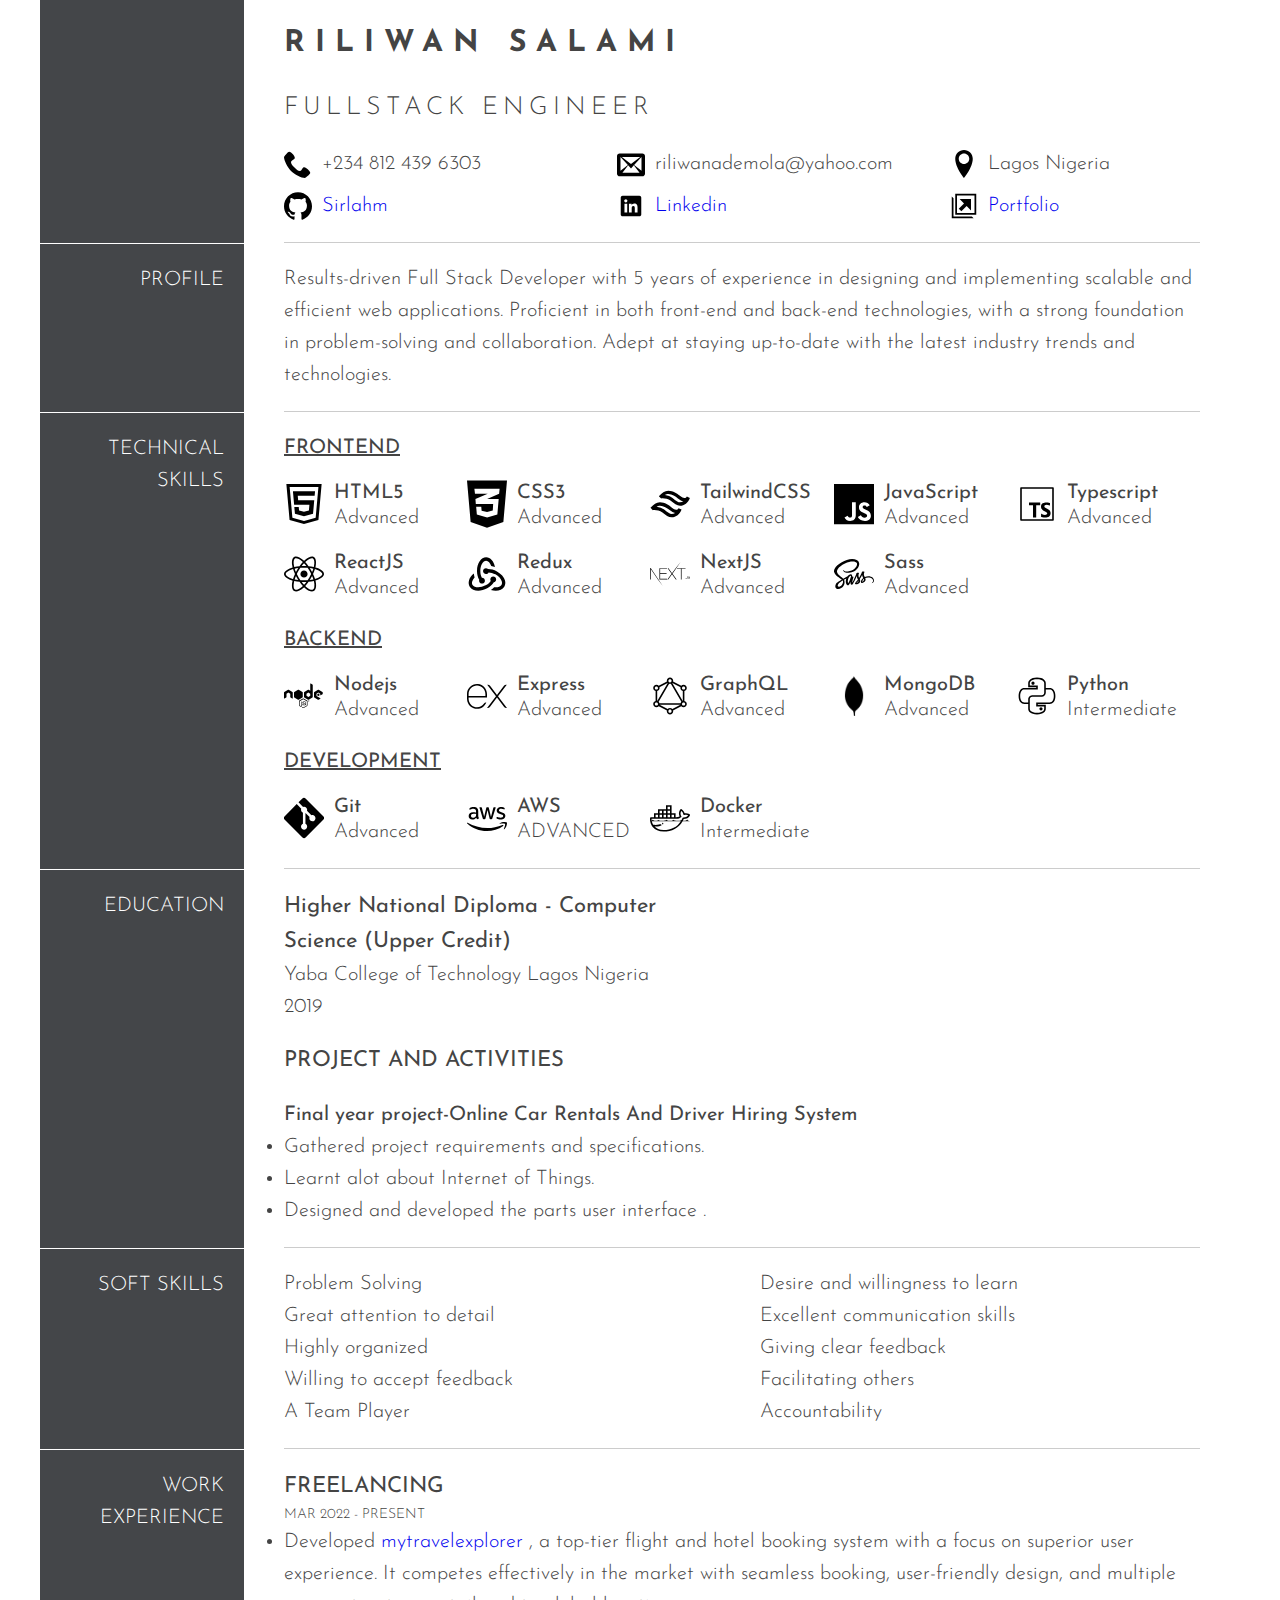
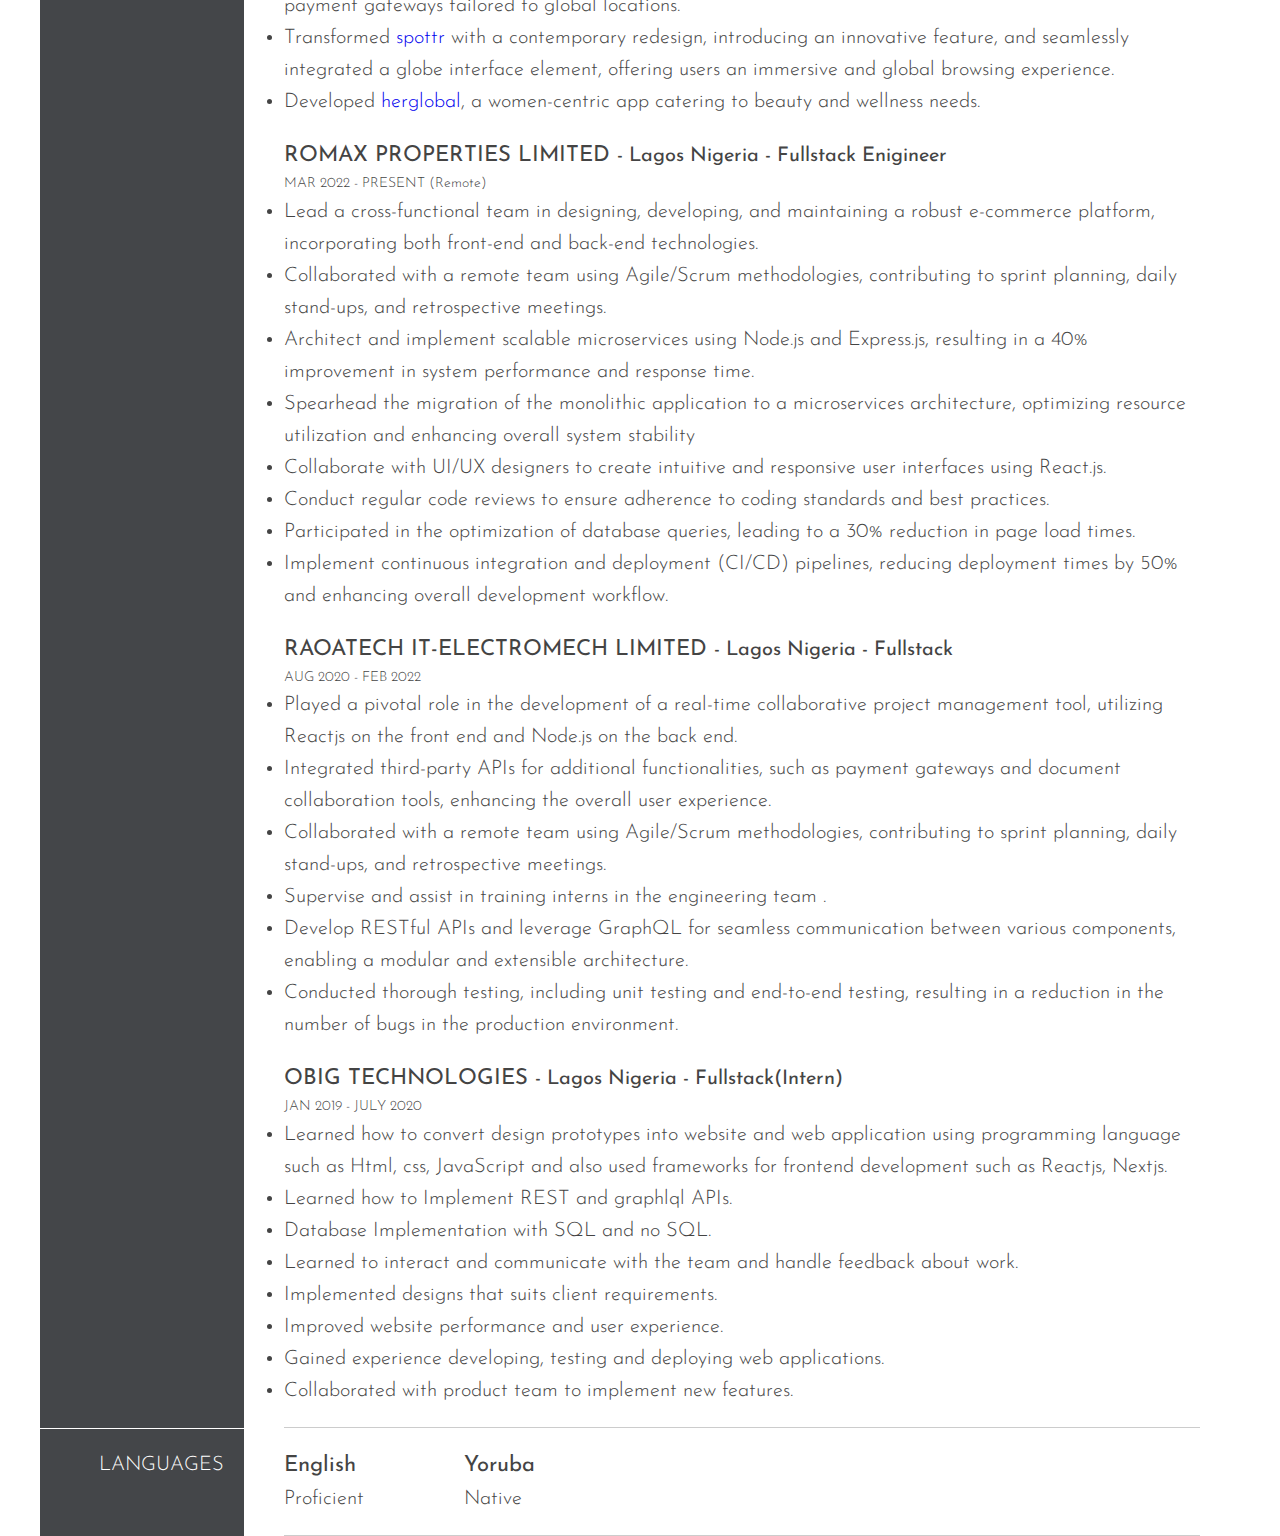
<file: index.html>
<!DOCTYPE html>
<html lang="en">
<head>
    <meta charset="UTF-8">
    <meta name="viewport" content="width=device-width, initial-scale=1.0">
    <link href="https://fonts.googleapis.com/css?family=Josefin+Sans:300,400,400i|Nunito:300,300i" rel="stylesheet">
    <link rel="stylesheet" href="style.css">
    <title>Document</title>
</head>
<body > 
    <!-- <div class="resume__navhead"></div> -->
    <div class="container">
        <div class="body">
            <div class="resume__nav"></div>
            <header class="resume__header border">
               
                <h1><strong>RILIWAN</strong>  SALAMI</h1>
                <p class="paragraph-big margin-top-small">FULLSTACK ENGINEER</p>
                <div class="resume__header__details margin-top-small">
                    <div class="div-flex"><img class="sizeImage"  src="img/phone.svg" alt=""><p >+234 812 439 6303</p></div>
                    <div class="div-flex"><img class="sizeImage" src="img/envelop.svg" alt=""><p >riliwanademola@yahoo.com</p></div>
                    <div class="div-flex"><img class="sizeImage" src="img/location.svg" alt="">   <p >Lagos Nigeria</p></div>
                    <div class="div-flex"><img class="sizeImage" src="img/github.svg" alt=""><a href="https://github.com/Sirlahm">Sirlahm</a></div>
                    <div class="div-flex"><img class="sizeImage" src="img/linkedin.svg" alt=""><a href="https://www.linkedin.com/in/ridwan-abdulsalam-81bba01b1">Linkedin</a></div>
                    <div class="div-flex"><img class="sizeImage" src="img/link.svg" alt=""><a href="https://ridwanabdulsalam.netlify.app/">Portfolio</a></div>

                    <!-- <div class="div-flex"><img src="img/link.svg" alt=""><span class="bold" > Portfolio:</span><a href="https://ridwanabdulsalam.netlify.app/"> ridwanabdulsalam.netlify.app</a></div> -->
                </div>
        
            </header>
        </div>
   
        <div class="body">
            <div class="resume__nav boder"><p class="util  margin-top-small">PROFILE</p></div>
            <section class="resume__profile border marg">
                
                <p class=" margin-top-small">Results-driven Full Stack Developer with 5 years of experience in designing and implementing scalable and efficient web applications. Proficient in both front-end and back-end technologies, with a strong foundation in problem-solving and collaboration. Adept at staying up-to-date with the latest industry trends and technologies.</p>
               
            </section>
            </div>

  
            <div class="body">
                <div class="resume__nav boder"><p class="util  margin-top-small">TECHNICAL SKILLS</p></div>

                
                
    <section class="resume__skills border marg resume__skill">
        
        <div class="margin-top-small">
            <p class="paragraph-smaller" style="text-decoration: underline;">FRONTEND</p>

        <div class="resume__skills__details  ">
            
            <div class="div-flex">
                <img src="img/html-five2.svg" alt="">
                <div class="cover">
                    <p class="line-height paragraph-smaller">  HTML5</p>
                    <p>Advanced</p>
                </div>
               
            </div>
            <div class="div-flex"><img src="img/css3-alt-brands.svg" alt="">
                <div class="cover">
                    <p class="line-height paragraph-smaller"> CSS3</p>
                    <p>Advanced</p>
                </div>
            
            </div>
            <div class="div-flex"><img src="img/tailwind.svg" alt="">
                <div class="cover">
                    <p class="line-height paragraph-smaller">TailwindCSS</p>
                    <p>Advanced</p>
                </div>
            
            </div>
            <div class="div-flex"><img src="img/js-brands.svg" alt="">
                
                <div class="cover">
                    <p  class="line-height paragraph-smaller">  JavaScript</p>
                    <p>Advanced</p>
                </div></div>
                <div class="div-flex"><img src="img/typescript.svg" alt="">
                    <div class="cover">
                        <p class="line-height paragraph-smaller"> Typescript</p>
                        <p>Advanced</p>
                    </div></div>
            <div class="div-flex"><img src="img/react-brands.svg" alt="">
                <div class="cover">
                    <p class="line-height paragraph-smaller">  ReactJS</p>
                    <p>Advanced</p>
                </div>
                </div>
                <div class="div-flex"><img src="img/redux.svg" alt="">
                    <div class="cover">
                        <p class="line-height paragraph-smaller">  Redux</p>
                        <p>Advanced</p>
                    </div>
                    </div>
                <div class="div-flex"><img src="img/nextjs.svg" alt="">
                    <div class="cover">
                        <p class="line-height paragraph-smaller">  NextJS</p>
                        <p>Advanced</p>
                    </div>
                    </div>
            <div class="div-flex"><img src="img/sass-brands.svg" alt="">
                <div class="cover">
                    <p class="line-height paragraph-smaller"> Sass</p>
                    <p>Advanced</p>
                </div></div>
                        
            
        </div>

        </div>


        <div class="margin-top-small">
            <p class="paragraph-smaller" style="text-decoration: underline;">BACKEND</p>

        <div class="resume__skills__details  ">
            
                <div class="div-flex"><img src="img/node.svg" alt="">
                    <div class="cover">
                        <p class="line-height paragraph-smaller"> Nodejs </p>
                        <p>Advanced</p>
                    </div></div>
                    <div class="div-flex"><img src="img/express-js.svg" alt="">
                        <div class="cover">
                            <p class="line-height paragraph-smaller"> Express </p>
                            <p>Advanced</p>
                        </div></div>
                        <div class="div-flex"><img src="img/graphql.svg" alt="">
                            <div class="cover">
                                <p class="line-height paragraph-smaller"> GraphQL </p>
                                <p>Advanced</p>
                            </div></div>
                    <div class="div-flex"><img src="img/mongo.png" alt="">
                        <div class="cover">
                            <p class="line-height paragraph-smaller"> MongoDB </p>
                            <p>Advanced</p>
                        </div></div>
                        <div class="div-flex"><img src="img/python.svg" alt="">
                            <div class="cover">
                                <p class="line-height paragraph-smaller"> Python</p>
                                <p>Intermediate</p>
                            </div></div>
                                      
            
        </div>

        </div>
        
        <div class="margin-top-small">
            <p class="paragraph-smaller" style="text-decoration: underline;">DEVELOPMENT</p>

        <div class="resume__skills__details  ">
            
            
            <div class="margin-top-small div-flex"><img src="img/git-alt-brands.svg" alt="">
                <div class="cover">
                    <p class="line-height paragraph-smaller">  Git</p>
                    <p>Advanced</p>
                </div></div>
                <div class="margin-top-small div-flex"><img src="img/aws.svg" alt="">
                    <div class="cover">
                        <p class="line-height paragraph-smaller">AWS</p>
                        <p>ADVANCED</p>
                    </div></div>
                    <div class="margin-top-small div-flex"><img src="img/docker.svg" alt="">
                        <div class="cover">
                            <p class="line-height paragraph-smaller">Docker</p>
                            <p>Intermediate</p>
                        </div></div>      
            
        </div>

        </div>
    </section>
                </div>

                <div class="body">
                    <div class="resume__nav boder"><p class="util  margin-top-small">EDUCATION</p></div>
                    <section class="resume__education border marg grow">
  
                        <div class="resume__education__divs margin-top-small">
                            
                            <div>
                                <p class="bold ">Higher National Diploma - Computer Science (Upper Credit)</p>
                                <p class=" "> Yaba College of Technology Lagos Nigeria</p>

                                <p >2019</p>
                            </div>
                           
                             
                            
                         </div>
                         <p class="bold margin-top-small"> PROJECT AND ACTIVITIES</p>
                                <p class="bolld margin-top-small">Final year project-Online Car Rentals And Driver Hiring System</p>
                                <ul>
                                    <li>Gathered project requirements and specifications.</li>
                                    <li>Learnt alot about Internet of Things.</li>
                                    <li>Designed and developed the parts user interface .</li>
                                </ul>
                                

                        </section>
                    </div>

                    <!-- <div class="body">
                        <div class="resume__nav boder"><p class="util  margin-top-small">VOLUNTEER WORK</p></div>
                            <section class="resume__skill border marg">
        
                                <p class="bold margin-top-small">School Summer Training</p>
                                <ul>
                                    <li>Facilitated learning by helping over 20 students think critically.</li>
                                    <li>Trained students on Web Development and Help Fix Bugs.</li>
                                </ul>
                                
                        
                        
                             </section>
                        </div> -->
                        <div class="body">
                            <div class="resume__nav boder"><p class="util  margin-top-small">SOFT SKILLS</p></div>
                            <section class="resume__skill border marg">
      
                                <div class="resume__skill__flex margin-top-small">
                                    <p>Problem Solving</p>
                                    <p > Desire and willingness to learn</p>
                                    <p > Great attention to detail</p>
                                    <p > Excellent communication skills</p>
                                    
                                    <p > Highly organized</p>
                                    <p > Giving clear feedback</p>
                                    <p > Willing to accept feedback</p>
                                    <p > Facilitating others</p>
                                    <p>A Team Player</p>
                                    <p>Accountability</p>
                                 
                                </div>
                                
                                
                                
                                
                            </section>
                            </div>
                            <div class="body">
                                <div class="resume__nav boder"><p class="util  margin-top-small">WORK EXPERIENCE</p></div>
                                <section class="resume__skill border marg">
                                    <div class="margin-top-small">
                                        <p class="bold ">FREELANCING  </p>
                                         <p class="smallest"> MAR 2022 -  PRESENT</p>
                                      
                                        <ul>
                                            <li>Developed <a href="https://mytravelexplorer.com/">mytravelexplorer</a> , a top-tier flight and hotel booking system with a focus on superior user experience. It competes effectively in the market with seamless booking, user-friendly design, and multiple payment gateways tailored to global locations.
                                                
                                            </li>
                                            <li>
                                                Transformed <a href="https://spottr.app/">spottr</a> with a contemporary redesign, introducing an innovative feature, and seamlessly integrated a globe interface element, offering users an immersive and global browsing experience.
                                            </li>
                                            <li>
                                                Developed <a href="https://herglobal.co/">herglobal</a>, a women-centric app catering to beauty and wellness needs.

                                            </li>
                                        </ul>
                                
                                    </div>
                                    <div class="margin-top-small">
                                        <p class="bold ">ROMAX PROPERTIES LIMITED   <span class="bolld ">- Lagos Nigeria - Fullstack Enigineer</span></p>
                                        <p class="smallest"> MAR 2022 -  PRESENT (Remote)</p>
                                        <ul>
                                            
                                            <li>Lead a cross-functional team in designing, developing, and maintaining a robust e-commerce platform, incorporating both front-end and back-end technologies.</li>
                                            <li>Collaborated with a remote team using Agile/Scrum methodologies, contributing to sprint planning, daily stand-ups, and retrospective meetings.</li>

                                            <li>Architect and implement scalable microservices using Node.js and Express.js, resulting in a 40% improvement in system performance and response time.</li>
                                            <li>Spearhead the migration of the monolithic application to a microservices architecture, optimizing resource utilization and enhancing overall system stability</li>
                                            <li>Collaborate with UI/UX designers to create intuitive and responsive user interfaces using React.js.</li>
                                            <li>Conduct regular code reviews to ensure adherence to coding standards and best practices.</li>
                                            <li>Participated in the optimization of database queries, leading to a 30% reduction in page load times.</li>
                                            <li>Implement continuous integration and deployment (CI/CD) pipelines, reducing deployment times by 50% and enhancing overall development workflow.</li>

                                        </ul>
                                
                                    </div>
          
                                    <div class="margin-top-small">
                                        <p class="bold ">RAOATECH IT-ELECTROMECH LIMITED  <span class="bolld ">-  Lagos Nigeria - Fullstack</span></p>
                                         <p class="smallest">  AUG 2020 -  FEB 2022</p>
                                      
                                        <ul>
                                            <li>Played a pivotal role in the development of a real-time collaborative project management tool, utilizing Reactjs on the front end and Node.js on the back end.</li>
                                            <li>Integrated third-party APIs for additional functionalities, such as payment gateways and document collaboration tools, enhancing the overall user experience.</li>
                                             <li>Collaborated with a remote team using Agile/Scrum methodologies, contributing to sprint planning, daily stand-ups, and retrospective meetings.</li>
                                            <li>Supervise and assist in training interns in the engineering team .</li>
                                            <li>Develop RESTful APIs and leverage GraphQL for seamless communication between various components, enabling a modular and extensible architecture.</li>                                    
                                            <li>Conducted thorough testing, including unit testing and end-to-end testing, resulting in a  reduction in the number of bugs in the production environment.</li>
                                          

                                        </ul>
                                
                                    </div>
                                 
                                    
                                    
                                    <div class="margin-top-small">
                                        <p class="bold ">OBIG TECHNOLOGIES   <span class="bolld ">-  Lagos Nigeria - Fullstack(Intern)</span></p>
                                         <p class="smallest"> JAN 2019 -  JULY 2020</p>
                                      
                                        <ul>
                                            <li>Learned how to convert design prototypes into website and web application using programming language such as Html, css, JavaScript and also used frameworks for frontend development such as Reactjs, Nextjs.
                                            </li>
                                            <li>Learned how to Implement REST and graphlql APIs.</li>
                                            <li>Database Implementation with SQL and no SQL. </li>
                                            <li>Learned to interact and communicate with the team and handle feedback about work.</li>
                                            <li>Implemented  designs that suits client requirements.</li>
                                            <li>Improved website performance and user experience.</li>
                                            <li>Gained experience developing, testing and deploying web applications.</li>
                                            <li>Collaborated with product team to implement new features.</li>

                                        </ul>
                                
                                    </div>
                                    
                                </section>
                                </div>
                                
                                        
                                        
                                        
                                        
                                <div class="body">
                                    <div class="resume__nav boder"><p class="util  margin-top-small">LANGUAGES</p></div>
                                    <section class="resume__skill border marg">
          
    
                                        <div class="language margin-top-small">
                                            <div>
                                                <p class="bold ">English</p>
                                                <p >Proficient</p>
                                            </div>
                                            <div>
                                                <p class="bold ">Yoruba</p>
                                                <p >Native</p>
                                            </div>
                                         
                                        </div>
                                        
                                
                                     </section>
                                    </div>
                            

   
    
    </div>
</body>
</html>
</file>
<file: style.css>
*,
*::before,
*::after {
  margin: 0;
  padding: 0;
  box-sizing: inherit; }

html {
  box-sizing: border-box;
  font-size: 62.5%; }
  @media only screen and (max-width: 50em) {
    html {
      font-size: 50%; } }

body {
  position: relative;
  font-family: 'Josefin Sans';
  color: #444649;
  font-weight: 300;
  font-size: 1.8rem;
  line-height: 1.6; }

  .body {
    display: flex;
    justify-content: space-between;
  }
.resume__nav{
background-color:#444649 ;
flex: 0 0 17%;
color: white;

}
.resume__navhead{
  background-color:#444649 ;
  flex: 0 0 17%;
  border-bottom: 1px solid white;
  }
a, button {
  cursor: pointer;
  text-decoration: none;

}

.margin-top-small {
  margin-top: 2rem; }

.border {
  border-bottom: 1px solid #ccc; }

.padding {
  padding: 5rem 0; }

.center {
  text-align: center; }

.flexbox {
  display: flex;
  justify-content: space-around; }

.margin-top-big {
  margin-top: 5rem; }

.container {
 padding: 0 4rem;
  color: #444;
  background-color: white;
  font-size: 2rem; }
.grow {
  flex: 1;
}
.resume__header {
  flex-grow: 1;
  margin: 0 4rem;
  padding: 2rem 0;
  }
  .resume__header__details {
    display: flex;
    justify-content: space-between;
    flex-wrap: wrap;
    row-gap: 10px;
  
  }
    @media only screen and (max-width: 50em) {
    .resume__header__details {
        flex-direction: column; } }
  .resume__header h1 {
    font-size: 3rem;
    letter-spacing: 1rem; }
  .resume__header .paragraph-big {
   letter-spacing: .5rem;
    font-weight: 300; }
  


.resume__skills__details {
  display: flex;
  flex-wrap: wrap; }
  @media only screen and (max-width: 50em) {
    .resume__skills__details {
        flex-direction: column; } }
  .resume__skills__details div {
    flex: 0 0 20%;
  margin-top: 10px; }

.resume__education__divs {
  display: flex;
  justify-content: space-between;
  flex-wrap: wrap; }
  .resume__education__divs div {
    flex: 0 0 48%; }

.resume__skill__flex {
  display: flex;
  flex-wrap: wrap;
  justify-content: space-between; }
  .resume__skill__flex p {
    flex: 0 0 48%; }

.paragraph-big {
  font-size: 2.5rem;
  }

.sizeImage{
  width: 2.8rem!important; 
}

.bold {
  font-weight: 400;
  font-size: 2.2rem; }

.div-flex {
  display: flex;
  justify-content: flex-start;
  align-items: center; 
  width: 250px;

}
  @media only screen and (max-width: 50em) {
    .div-flex {
        margin-bottom: 1.5rem; } }
  .div-flex img {
    width: 4rem;
    height: auto;
    background-size: cover;
    display: block; 
  }
  .div-flex p, .div-flex a    {
    margin-left: 1rem; }

.language {
  display: flex;
  align-items: center; }
  .language div:not(:last-child) {
    margin-right: 10rem; }

.cover {
  display: flex;
  flex-direction: column; }

.line-height {
  line-height: 0.9; }

.paragraph-smaller {
  font-weight: 400; }

  .boder{
    border-top: 1px solid white;
  }
  .util {
    text-align: right;
    margin-right: 2rem;
  }
  .marg{
    margin: 0 4rem;
    padding-bottom: 2rem;
  }
  .resume__skill{
    flex-grow: 1;
  }
  .footer{
    padding: 4rem 0;
  }
  .bolld{
    font-weight: 400;
    font-size:2rem ;
  }

  .smallest{
    font-size: 1.4rem;
  }
</file>
